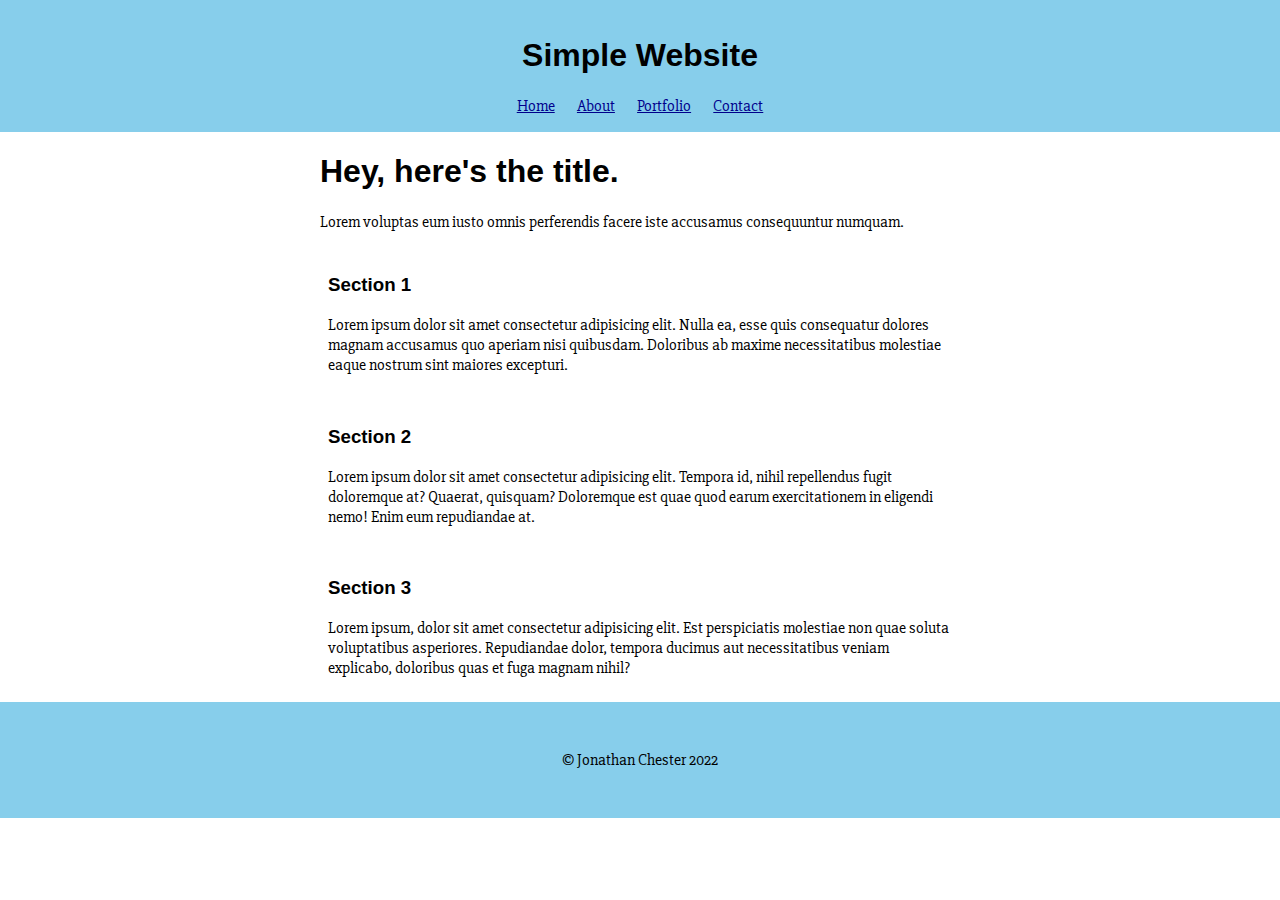
<file: css-review/index.html>
<!DOCTYPE html>
<html lang="en">
<head>
    <meta charset="UTF-8">
    <meta http-equiv="X-UA-Compatible" content="IE=edge">
    <meta name="viewport" content="width=device-width, initial-scale=1.0">
    <link rel="stylesheet" href="style.css">
    <title>Simple Website</title>
</head>
<body>
  <header>
    <div class="top">
      <h1 class="oswald">Simple Website</h1>
      <nav class="slabo">
        <a href="">Home</a>
        <a href="">About</a>
        <a href="">Portfolio</a>
        <a href="">Contact</a>  
      </nav>
    </div>
  </header>
  <main>
    <div class="content">
      <h1 class="oswald">Hey, here's the title.</h1>
      <p class="slabo">Lorem voluptas eum iusto omnis perferendis facere iste accusamus consequuntur numquam.</p>
    </div>
    <div class="section">
      <h3 class="oswald">Section 1</h3>
      <p class="slabo">Lorem ipsum dolor sit amet consectetur adipisicing elit. Nulla ea, esse quis consequatur dolores magnam accusamus quo aperiam nisi quibusdam. Doloribus ab maxime necessitatibus molestiae eaque nostrum sint maiores excepturi.</p>
    </div>
    <div class="section">
      <h3 class="oswald">Section 2</h3>
      <p class="slabo">Lorem ipsum dolor sit amet consectetur adipisicing elit. Tempora id, nihil repellendus fugit doloremque at? Quaerat, quisquam? Doloremque est quae quod earum exercitationem in eligendi nemo! Enim eum repudiandae at.</p>
    </div>
    <div class="section">
      <h3 class="oswald">Section 3</h3>
      <p class="slabo">Lorem ipsum, dolor sit amet consectetur adipisicing elit. Est perspiciatis molestiae non quae soluta voluptatibus asperiores. Repudiandae dolor, tempora ducimus aut necessitatibus veniam explicabo, doloribus quas et fuga magnam nihil?</p>
    </div>
  </main>  
  <footer>
    <p class="slabo">© Jonathan Chester 2022</p>
  </footer>  
</body>
</html>
</file>
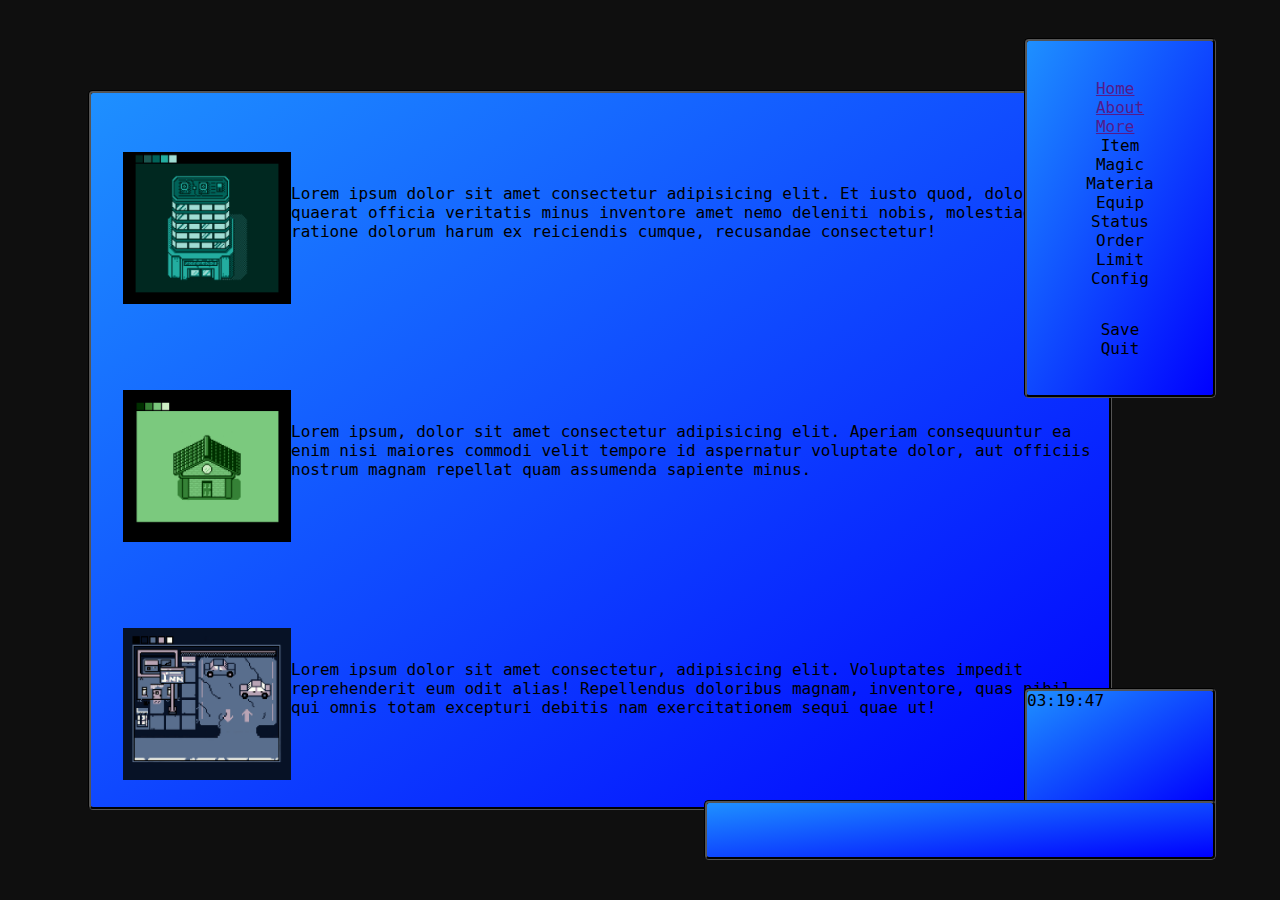
<file: final/index.html>
<!DOCTYPE html>
<html lang="en">
<head>
    <meta charset="UTF-8">
    <meta http-equiv="X-UA-Compatible" content="IE=edge">
    <meta name="viewport" content="width=device-width, initial-scale=1.0">
    <link rel="stylesheet" href="style.css">
    <script src="lib/jquery-3.6.0.min.js"></script>
    <script src="https://cdnjs.cloudflare.com/ajax/libs/gsap/3.10.4/gsap.min.js"></script>
    <title>Final</title>
</head>
<body>
    <div class="outer-area">
        <div class="main-container">
          <div class="description">
            <img class="gallery-img" src="imgs/Bank.jpg" alt="" width="200">
            <p>Lorem ipsum dolor sit amet consectetur adipisicing elit. Et iusto quod, doloremque quaerat officia veritatis minus inventore amet nemo deleniti nobis, molestiae ratione dolorum harum ex reiciendis cumque, recusandae consectetur!</p>
          </div>

          <div class="description">
            <img class="gallery-img" src="imgs/GBHouse.jpg" width="200" alt="">
            <p>Lorem ipsum, dolor sit amet consectetur adipisicing elit. Aperiam consequuntur ea enim nisi maiores commodi velit tempore id aspernatur voluptate dolor, aut officiis nostrum magnam repellat quam assumenda sapiente minus.</p>
        </div>

          <div class="description"> 
            <img class="gallery-img" src="imgs/NighttimeInn.jpg" alt="" width="200">
            <p>Lorem ipsum dolor sit amet consectetur, adipisicing elit. Voluptates impedit reprehenderit eum odit alias! Repellendus doloribus magnam, inventore, quas nihil qui omnis totam excepturi debitis nam exercitationem sequi quae ut!</p>
          </div>

        </div>
        
        <div class="select-container">
          <nav>
            <a href="">Home</a>
            <a href="">About</a>
            <a href="">More</a>
          </nav>
          <p>Item</p>
          <p>Magic</p>
          <p>Materia</p>
          <p>Equip</p>
          <p>Status</p>
          <p>Order</p>
          <p>Limit</p>
          <p>Config</p>
          <p class="save-quit">Save</p>
          <p>Quit</p>
        </div>

        <div class="time-container">
          <p>Time</p>
          <p>00:00:00</p>
          <p>Gil</p>
          <p>999999</p>
        </div>

        <div class="title-container">
          <p></p>
        </div>

        <div class="backdrop"></div>
          
        </div>
      </div> 


    <script src="main.js"></script>   
</body>
</html>
</file>
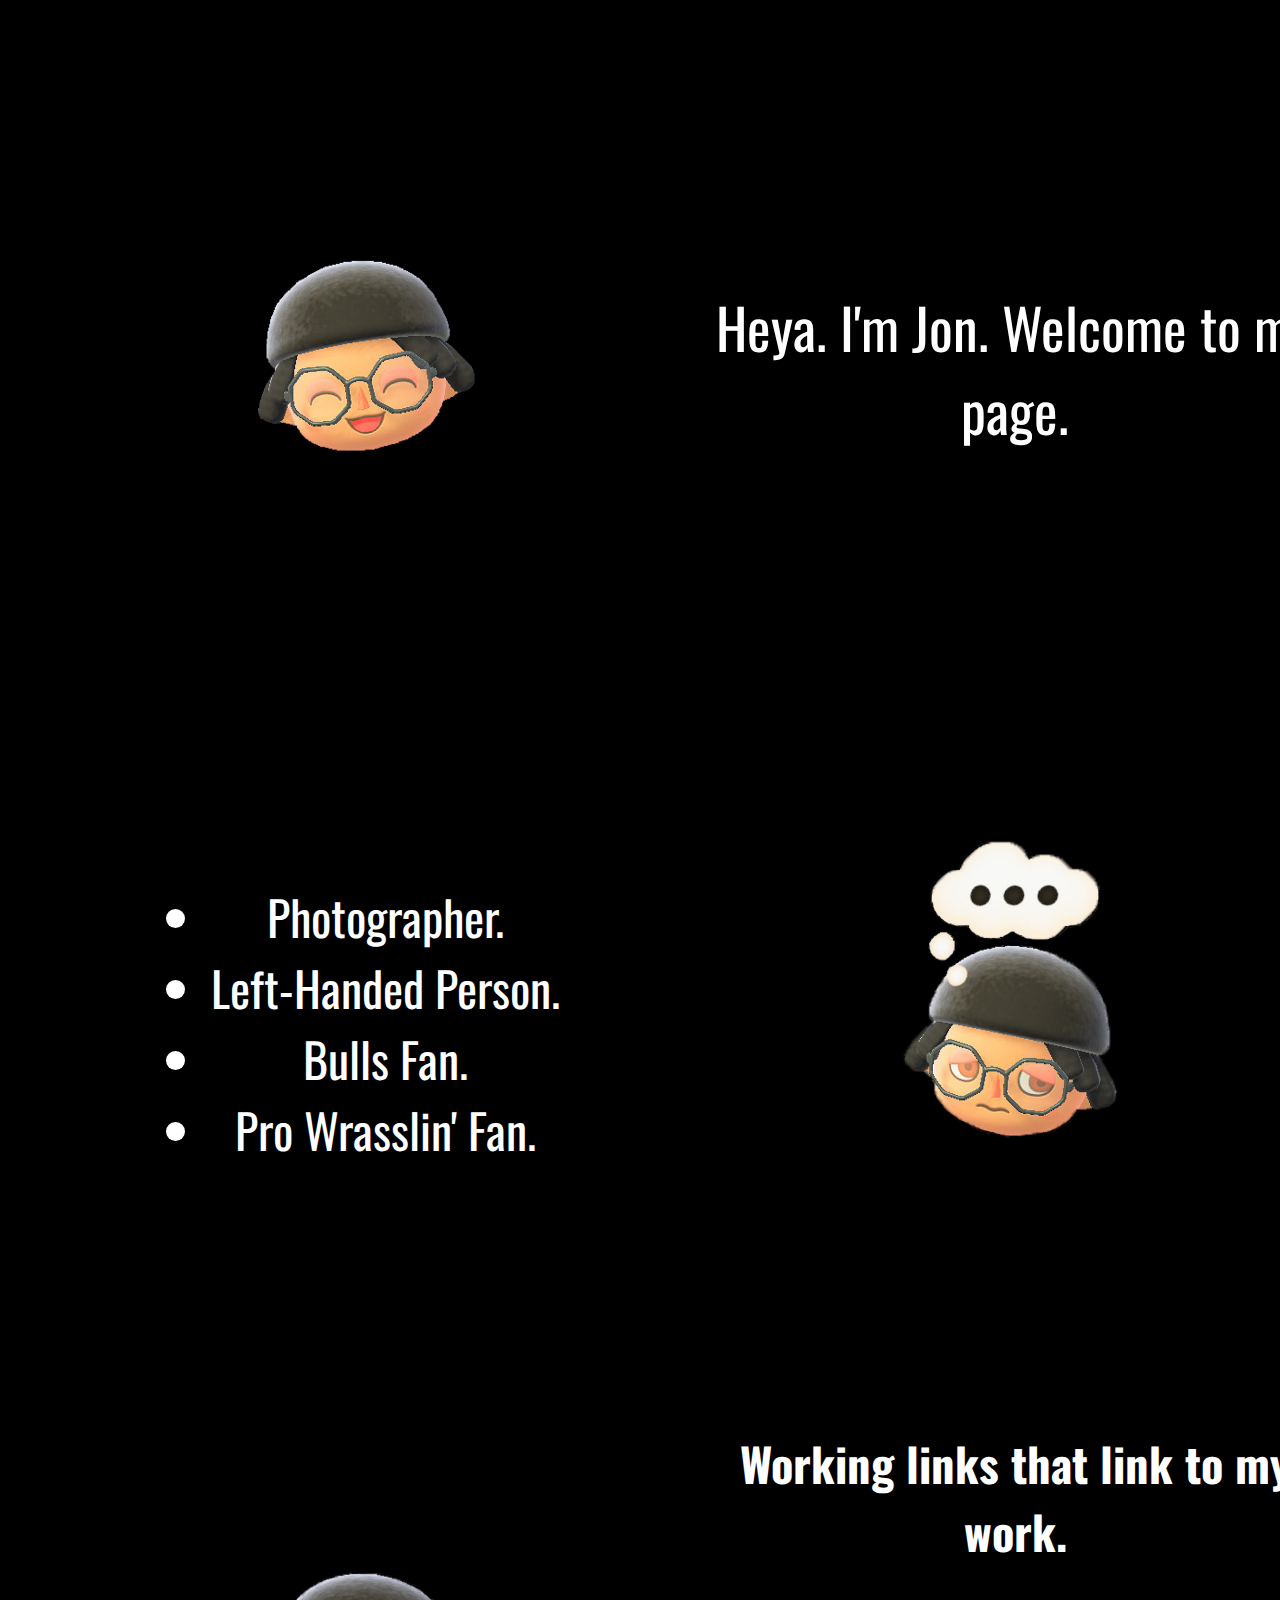
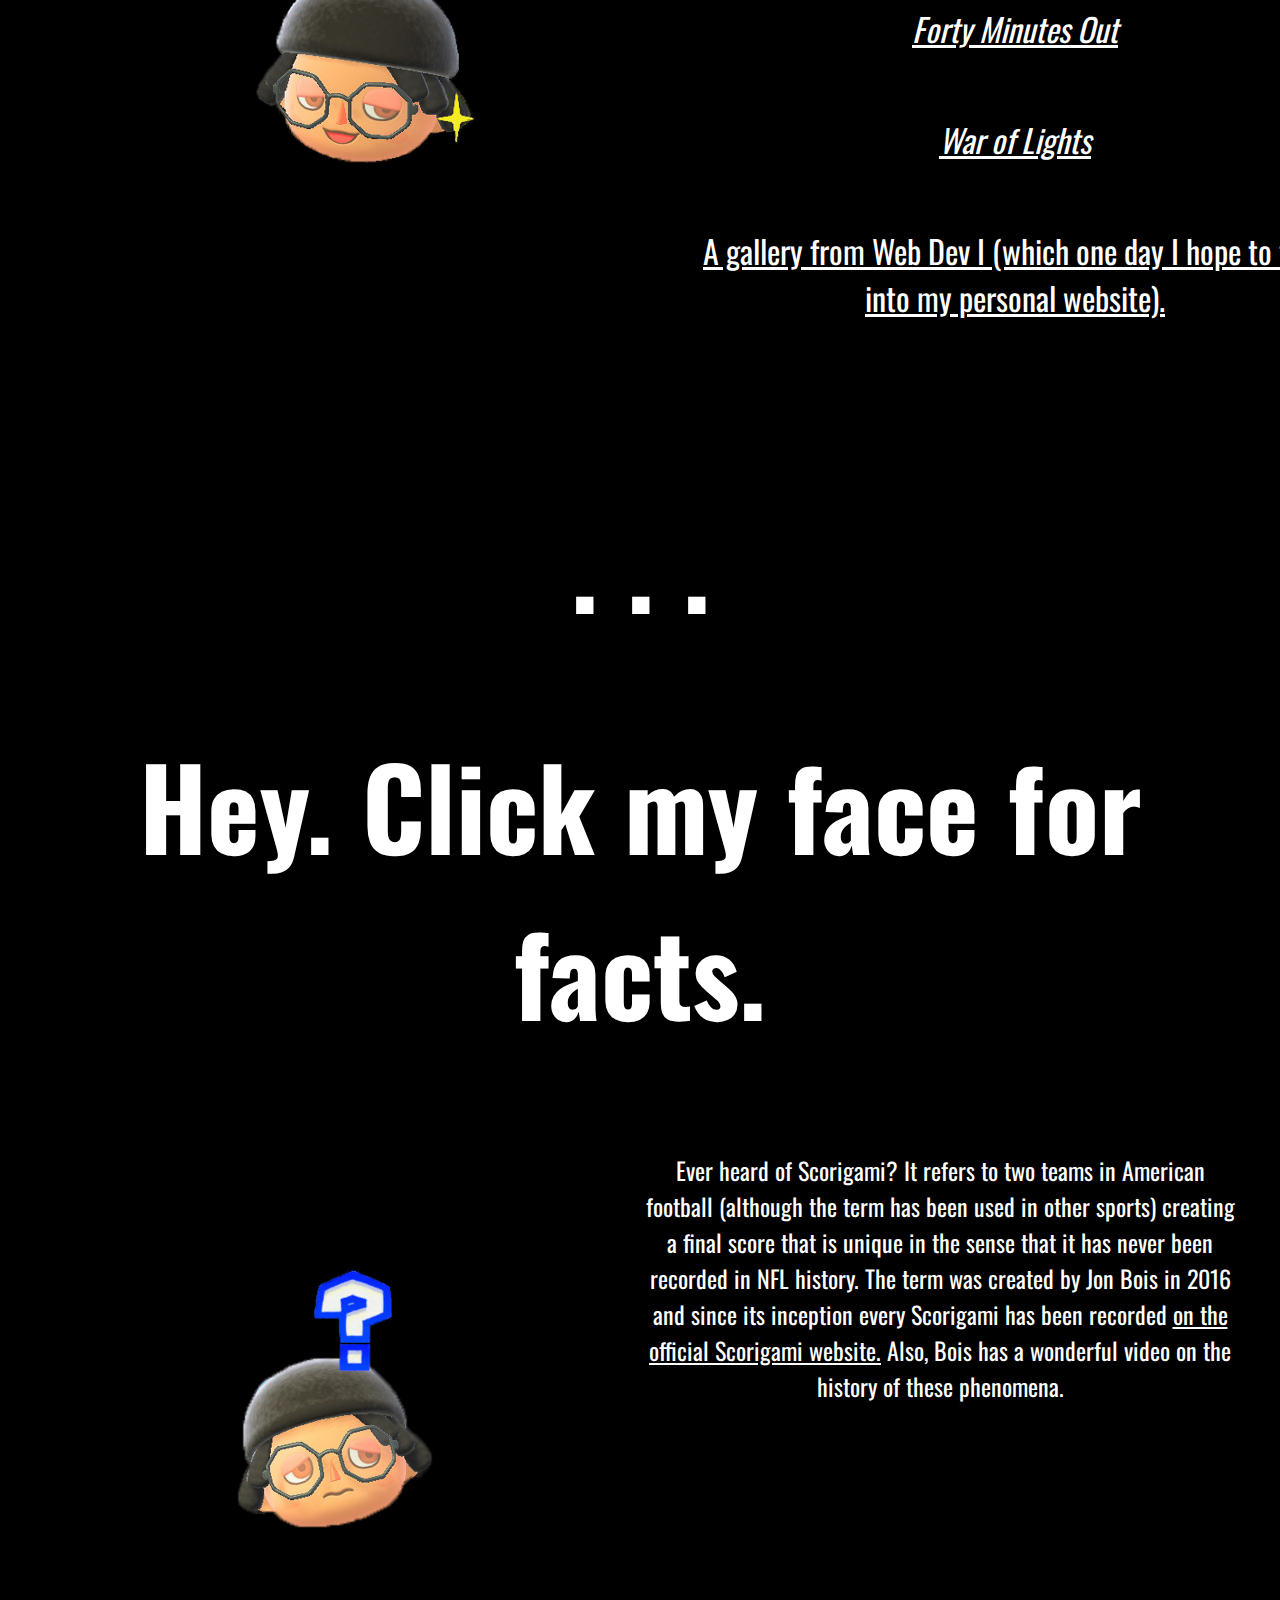
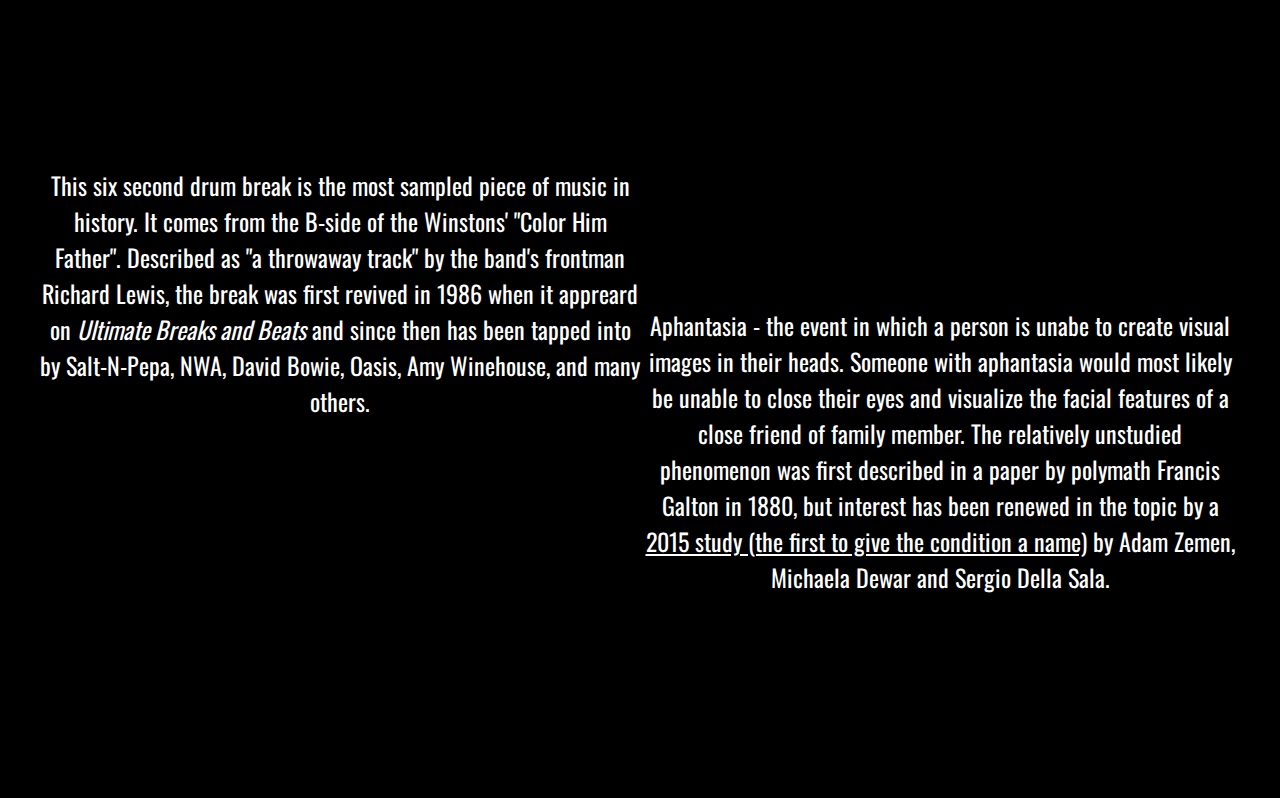
<file: intro-homepage/index.html>
<!DOCTYPE html>
<html lang="en">
<head>
    <meta charset="UTF-8">
    <meta http-equiv="X-UA-Compatible" content="IE=edge">
    <meta name="viewport" content="width=device-width, initial-scale=1.0">
    <link rel="stylesheet" href="style.css">
    <link rel="preconnect" href="https://fonts.googleapis.com">
    <link rel="preconnect" href="https://fonts.gstatic.com" crossorigin>
    <link href="https://fonts.googleapis.com/css2?family=Oswald:wght@700&display=swap" rel="stylesheet">
    <script
	    src="https://code.jquery.com/jquery-3.6.0.min.js"
	    integrity="sha256-/xUj+3OJU5yExlq6GSYGSHk7tPXikynS7ogEvDej/m4="
	    crossorigin="anonymous">
    </script> 
    <title>Jon's Homepage! :)</title>
</head>
<main>
 <body>
  <div class="container">
    <div class="img">
      <img src="imgs/intro/ChesterJonathan_finalimage-1.png" alt="" width="650">
    </div>
    <div class="speech a">
      <p>Heya. I'm Jon. Welcome to my page.</p>
    </div>
    <div class="speech b">
      <!-- <h1>About</h1> -->
      <ul>
        <li>Photographer.</li>
        <li>Left-Handed Person.</li>
        <li>Bulls Fan.</li>
        <li>Pro Wrasslin' Fan.</li>
      </ul>
    </div>
    <div class="img">
      <img src="imgs/intro/ChesterJonathan_finalimage-2.png" alt="" width="650">
    </div>
    <div class="img">
      <img src="imgs/intro/ChesterJonathan_finalimage-4.png" alt="" width="650">
    </div>
    <div class="speech c">
      <h1>Working links that link to my work.</h1>
      <div class="nav">
        <a href="https://fortyminutesout.squarespace.com/"><i>Forty Minutes Out</i></a>
        <a href="https://waroflights.squarespace.com"><i>War of Lights</i></a>
        <a href="https://jonathanchester.github.io/webdev1/assignments/responsive-gallery/">A gallery from Web Dev I (which one day I hope to turn into my personal website).</a>
      </div>
    </div>
  </div>
  <h1>.  .  .</h1>
  <h1>Hey. Click my face for facts.</h1>
  <div class="bottom">  
   <div class="facts_img">
      <img class="facts" src="imgs/intro/ChesterJonathan_finalimage-3.png" alt="" width="600"> 
    </div>
      <div class="factbox">
        <p>Ever heard of Scorigami? It refers to two teams in American football (although the term has been used in other sports) creating a final score that is unique in the sense that it has never been recorded in NFL history. The term was created by Jon Bois in 2016 and since its inception every Scorigami has been recorded <a href="https://nflscorigami.com/">on the official Scorigami website.</a> Also, Bois has a wonderful video on the history of these phenomena.</p>
        <iframe width="560" height="315" src="https://www.youtube.com/embed/9l5C8cGMueY" title="YouTube video player" frameborder="0" allow="accelerometer; autoplay; clipboard-write; encrypted-media; gyroscope; picture-in-picture" allowfullscreen></iframe>
      </div>
      <div class="factbox">
        <p>This six second drum break is the most sampled piece of music in history. It comes from the B-side of the Winstons' "Color Him Father". Described as "a throwaway track" by the band's frontman Richard Lewis, the break was first revived in 1986 when it appreard on <i>Ultimate Breaks and Beats</i> and since then has been tapped into by Salt-N-Pepa, NWA, David Bowie, Oasis, Amy Winehouse, and many others.</p>
        <iframe width="560" height="315" src="https://www.youtube.com/embed/GxZuq57_bYM?start=86" title="YouTube video player" frameborder="0" allow="accelerometer; autoplay; clipboard-write; encrypted-media; gyroscope; picture-in-picture" allowfullscreen></iframe>
      </div>
      <div class="factbox">
        <p>Aphantasia - the event in which a person is unabe to create visual images in their heads. Someone with aphantasia would most likely be unable to close their eyes and visualize the facial features of a close friend of family member. The relatively unstudied phenomenon was first described in a paper by polymath Francis Galton in 1880, but interest has been renewed in the topic by a <a href="https://ore.exeter.ac.uk/repository/bitstream/handle/10871/17613/Lives%20without%20imagery%20Letter%20version%20FINAL%2017.5.15%20.pdf?sequence=7">2015 study (the first to give the condition a name)</a> by Adam Zemen, Michaela Dewar and Sergio Della Sala. </p>
      </div>
      
  </div>
 <script src="main.js"></script>   
 </body>
</main>
</html>
</file>
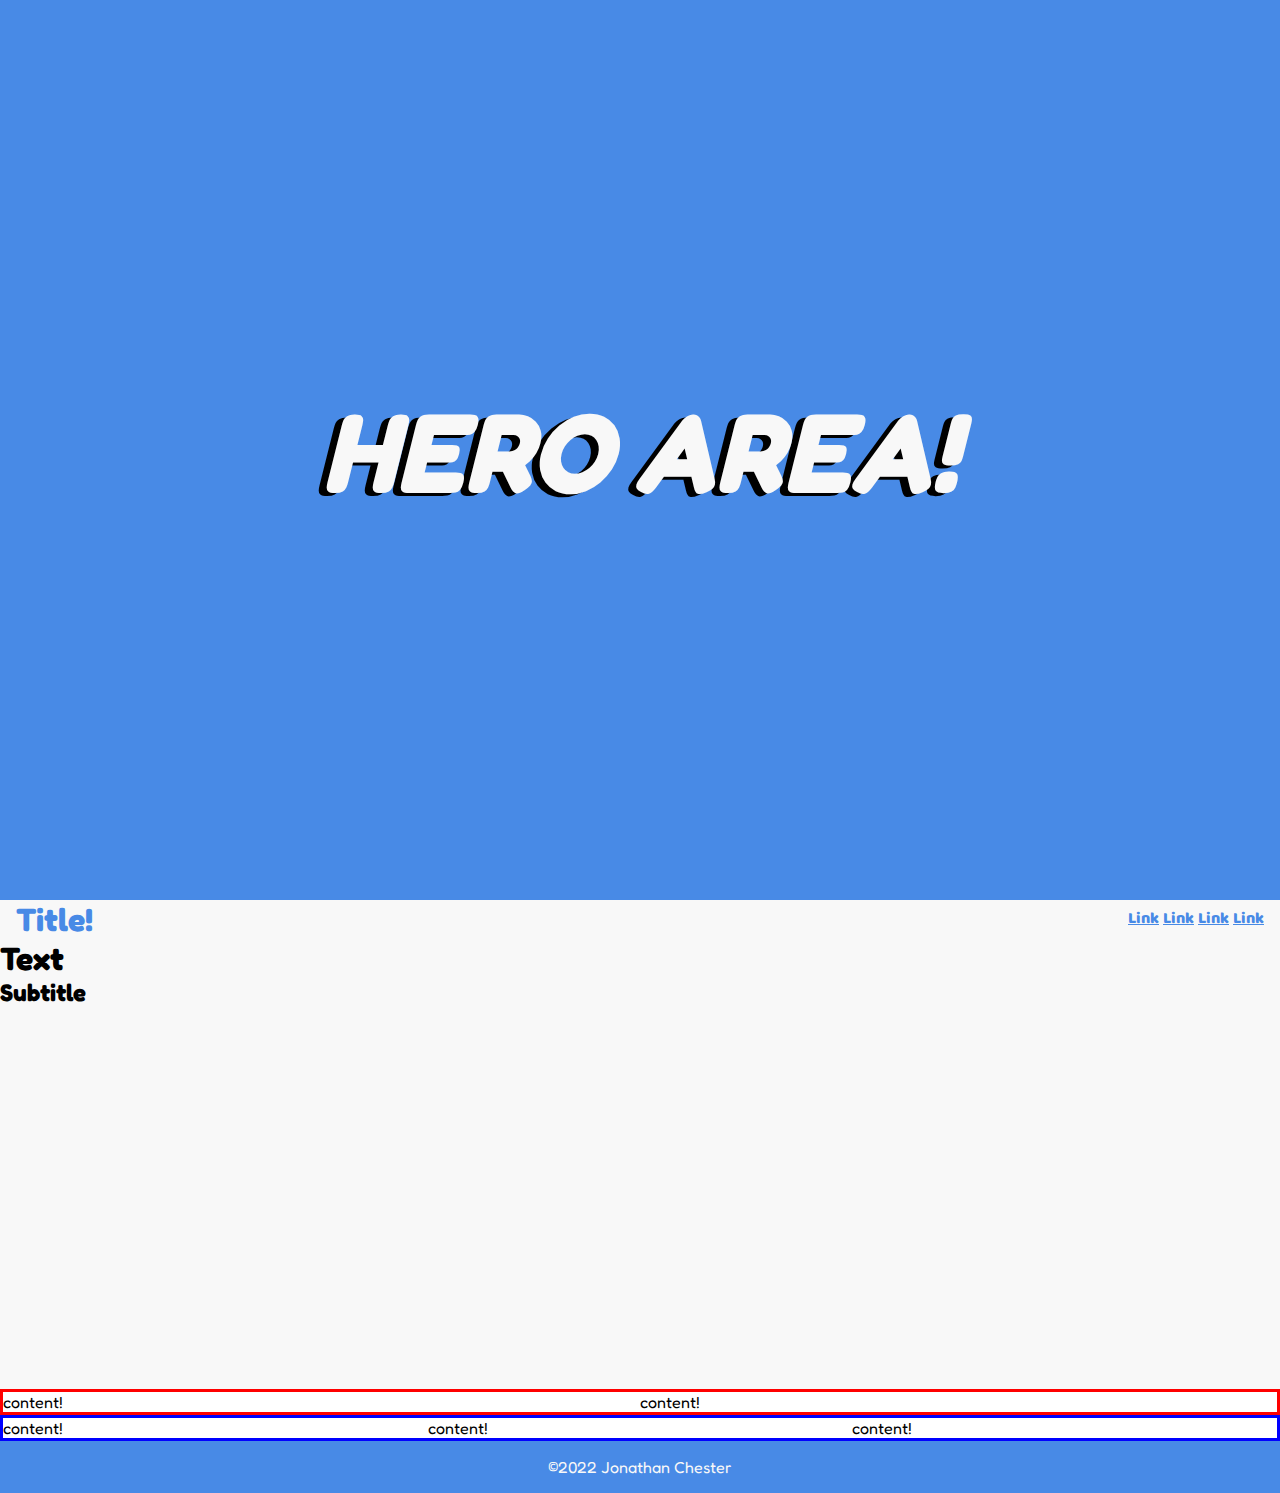
<file: scratch-and-fun/1/index.html>
<!DOCTYPE html>
<html lang="en">
<head>
    <meta charset="UTF-8">
    <meta http-equiv="X-UA-Compatible" content="IE=edge">
    <meta name="viewport" content="width=device-width, initial-scale=1.0">
    <link rel="stylesheet" href="style.css">
    <title>Document</title>
</head>
<div class="hero-section">
    <h1>HERO AREA!</h1>
</div>
<header>
    <h1>Title!</h1>
    <nav>
        <a href="" class="menu">Link</a>
        <a href="" class="menu">Link</a>
        <a href="" class="menu">Link</a>
        <a href="" class="menu">Link</a>
    </nav>
</header>

<body>
    <div class="sidekick">
        <h1>Text</h1>
        <h2>Subtitle</h2>
    </div>
    <div class="container-1">
        <div class="content-1">content!</div>
        <div class="content-1">content!</div>
    </div>    
    <div class="container-2">  
        <div class="content-2">content!</div>
        <div class="content-2">content!</div>
        <div class="content-2">content!</div>
    </div>
</body>
 
<footer> <p>&copy;2022 Jonathan Chester</p> </footer>
</html>
</file>
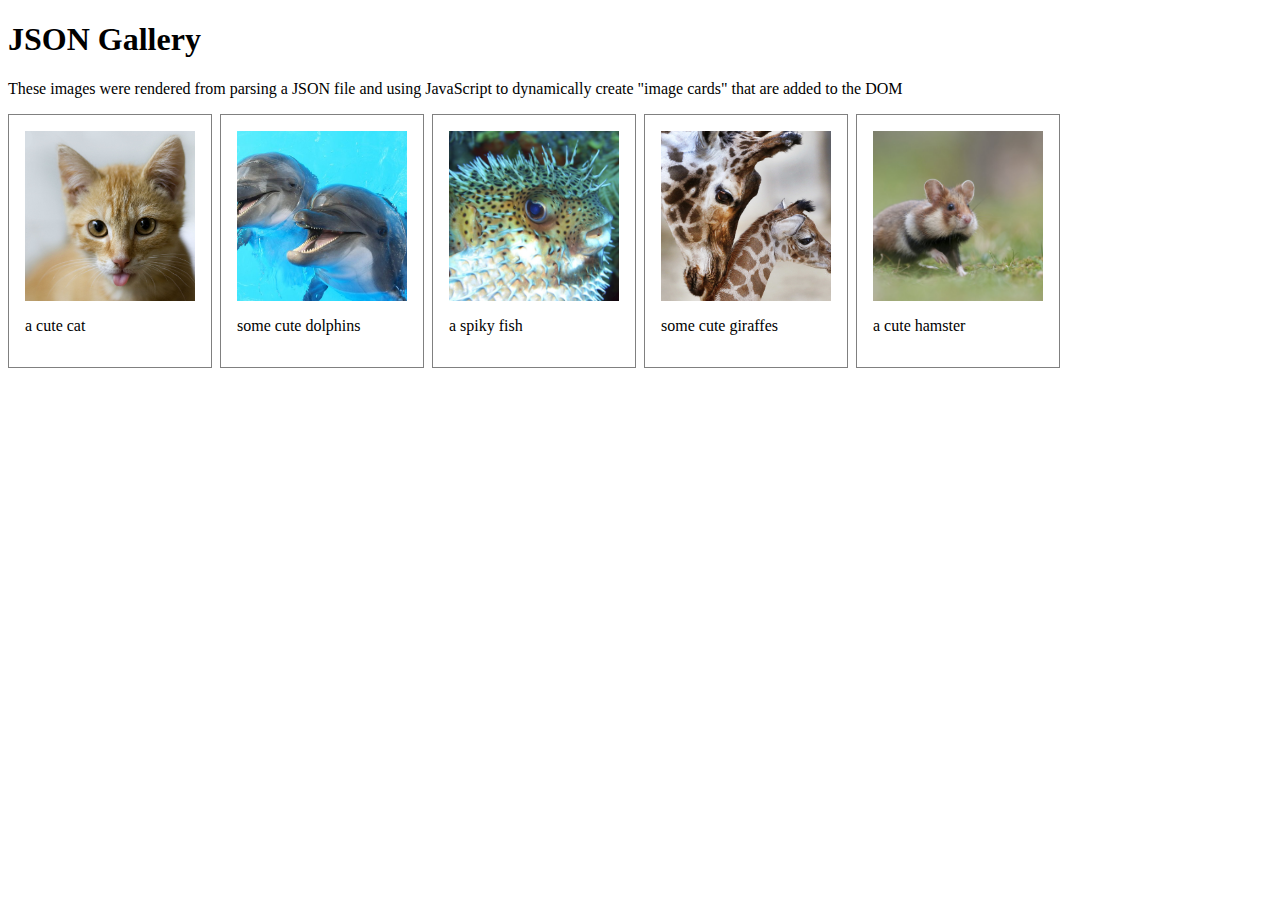
<file: session13/json-gallery/index.html>
<!DOCTYPE html>
<html lang="en">
<head>
    <meta charset="UTF-8">
    <meta http-equiv="X-UA-Compatible" content="IE=edge">
    <meta name="viewport" content="width=device-width, initial-scale=1.0">
    <link rel="stylesheet" href="style.css">
    <title>JSON Gallery</title>
</head>
<body>
    <h1>JSON Gallery</h1>
    <p>These images were rendered from parsing a JSON file and using JavaScript to dynamically create "image cards" that are added to the DOM</p>
    <div class="gallery"></div>
    
    <script src="script.js"></script>
</body>
</html>
</file>
<file: css-review/style.css>
@import url('https://fonts.googleapis.com/css2?family=Slabo+27px&display=swap');
.oswald {
    font-family: 'Oswald', sans-serif;
}

.slabo {
    font-family: 'Slabo 27px', serif;
}

header {
    margin: -.5rem;
    padding: 1rem;
    background-color: skyblue;
}

.top {
text-align: center;
}

nav a {
    margin: .60rem;
    color: darkblue
}

main {
    max-width: 40rem;
    margin: 0 auto;
    padding: .5rem;
}

.section {
    padding: .5em;
}

footer {
    text-align: center;
    background-color: skyblue;
    padding: 2em;
    margin: -.5em;
    
}
</file>
<file: final/style.css>
* {margin: 0; padding: 0; box-sizing: border-box; font-family: 'VT323', monospace;}

.outer-area {
  height: 100vh;
  display: flex;
  align-items: center;
  justify-content: center;
  
background-color: rgb(15, 15, 15);
}

.main-container {
  border: solid black;
  border-style: groove;
  border-radius: .3em;
  height: 80vh;
  width: 80vw;
  margin-right: 5rem;

  display: grid;
  
  background-image: linear-gradient(to bottom right, dodgerblue, blue);
}

.active {
  position: absolute;
  left: 50%;
  top: 50%;
  transform: translate(-50%, -50%);
  width: 45%;
  height: 75%;
  z-index: 3;

  border: solid black;
  border-style: groove;
  border-radius: .3em;

  background-image: linear-gradient(to bottom right, dodgerblue, blue);
}


.description {
  display: flex;
  flex-direction: row;
  align-items: center;
}

.gallery-img {
  padding: 2em 0em 0em 2em ;
}

.select-container {
  position: absolute;
  top: 2.4rem;
  right: 4rem;
  height: 40vh;
  width: 15vw;
  
  border: solid black;
  border-style: groove;
  border-radius: .3em;

  display: flex;
  align-items: center;
  justify-content: center;
  flex-direction: column;
  
  background-image: linear-gradient(to bottom right, dodgerblue, blue);
}

nav {
  display: flex;
  flex-direction: column;
}

.save-quit {
  margin-top: 2em;
}

.time-container {
  position: absolute;
  bottom: 5.8rem;
  right: 4rem;
  height: 13.3vh;
  width: 15vw;

  display: grid;
  grid-template-columns: 1fr 1fr;
  
  border: solid black;
  border-style: groove;
  border-radius: .3em;
  
  background-image: linear-gradient(to bottom right, dodgerblue, blue);
}

.title-container {
  position: absolute;
  bottom: 2.5rem;
  right: 4rem;
  height: 6.67vh;
  width: 40vw;
  
  border: solid black;
  border-style: groove;
  border-radius: .3em;

  display: flex;
  flex-direction: row;
  align-items: center;
  
  background-image: linear-gradient(to bottom right, dodgerblue, blue);
}

.backdrop {
  position: fixed;
  height: 100%;
  width: 100%;
  background: rgb(15,15,15);
  left: 0;
  top: 0;
  z-index: 1;

  display: none;
}
</file>
<file: intro-homepage/style.css>
main {
    margin: 0 auto;
    padding: 2rem
}
body {
    background-color: #000000;
    font-family: 'Oswald', sans-serif;
}
.container {
    display: grid;
    
    grid-template-columns: 2fr 2fr;
    grid-template-rows: 2fr 2fr;
}
.speech {
    margin: 3rem 0;
    color: #FFFFFF;
    text-align: center;
}
.a {
    display: flex;
    justify-content: center;
    align-items: center;
    font-size: 3.5em;
}
.b {
    display: flex;
    justify-content: center;
    align-items: center;
    font-size: 3em; 
}
.c {
    position: relative;
}
.nav{
    position: absolute;
    top: 37%;
    left: 0;
    right: 0;

    display: flex;
    flex-direction: column;
    justify-content: center;
    align-items: center;
    font-size: 2em;
    gap: 2em;
}
.c h1 {
    color: #FFFFFF;
    text-align: center;
    font-size: 2.9em;
}
a {
    color: #FFFFFF;
    
}
a:hover {
    animation-name: hoverflash;
    animation-duration: .5s;
    animation-fill-mode: forwards;
}
@keyframes hoverflash {
    100% {color: crimson;}
}
h1 {
    color: #FFFFFF;
    text-align: center;
    font-size: 7em;
}
.facts_img {
    display: flex;
    
    justify-content: center;
    align-items: center;
    
}
.facts_img h1 {
    font-size: 4em;
}
.bottom {
    display: grid;
    
    grid-template-columns: 2fr 2fr;
    grid-template-rows: 2fr 2fr;
    
}
.factbox {
    display: none;
    color: #FFFFFF;
    text-align: center;
    font-size: 1.5em;
    display: flex;
    flex-direction: column;
    justify-content: center;
    align-items: center;

}
</file>
<file: scratch-and-fun/1/style.css>
@import url('https://fonts.googleapis.com/css2?family=Fira+Sans:ital,wght@0,100;0,200;0,300;0,400;0,500;0,600;0,700;0,800;0,900;1,100;1,200;1,300;1,400;1,500;1,600;1,700;1,800;1,900&family=Fredoka+One&display=swap');
@import url('https://fonts.googleapis.com/css2?family=Baloo+Tamma+2:wght@400;500;600;700;800&family=Fira+Sans:ital,wght@0,100;0,200;0,300;0,400;0,500;0,600;0,700;0,800;0,900;1,100;1,200;1,300;1,400;1,500;1,600;1,700;1,800;1,900&family=Fredoka+One&display=swap');

* { margin: 0; padding: 0; box-sizing: border-box; /* border: solid;*/}

:root {
    --text-fam: 'Fredoka One', cursive;
    --text-style: italic;
    --text-colors: #f8f8f8;
    --subheaders: 'Baloo Tamma 2', cursive;
}

.hero-section {
    height: 100vh;
    background-color:#488ae6;
    display: flex;
    align-items: center;
    justify-content: center;
    font-family: var(--text-fam)
    
}

.hero-section h1 {
  font-style: var(--text-style);
  color: var(--text-colors);
  font-size: 7rem;
  text-shadow: -.5rem .2rem #000000;
}

header {
  background-color:#f8f8f8;
  display: flex;
  justify-content: space-between;
  align-items: center;
  padding-left: 1em;
  padding-right: 1em;
  position: sticky;
  top: 0;
  font-family: var(--text-fam)
}

header h1 {
    color: #488ae6;
}

a {
    font-family: var(--subheaders);
    font-weight: 900;
    color: #488ae6;
}

.sidekick {
    height: 50vh;
    background-color:#f8f8f8;
    font-family: var(--text-fam);
}

.container-1 {
    border: solid red;
    display: grid;
    grid-template-columns: 5fr 5fr;
    font-family: var(--text-fam)
}

.content-1 {

}

.container-2 {
    border: solid blue;
    display: grid;
    grid-template-columns: 5fr 5fr 5fr;
    font-family: var(--text-fam)
}

footer {
    text-align: center;
    background-color: #488ae6;
    font-family: var(--text-fam);
    color: var(--text-colors);
    padding: 1em;
}
</file>
<file: session13/json-gallery/style.css>
.gallery {
    display: grid;
    grid-template-columns: repeat(auto-fill, minmax(200px, 1fr));
    gap: .5rem;
}

.card {
    border: 1px solid gray;
    padding: 1em;
}

img {
    display: block;
    width: 100%;
    aspect-ratio: 1 / 1;
    object-fit: cover;
}
</file>
